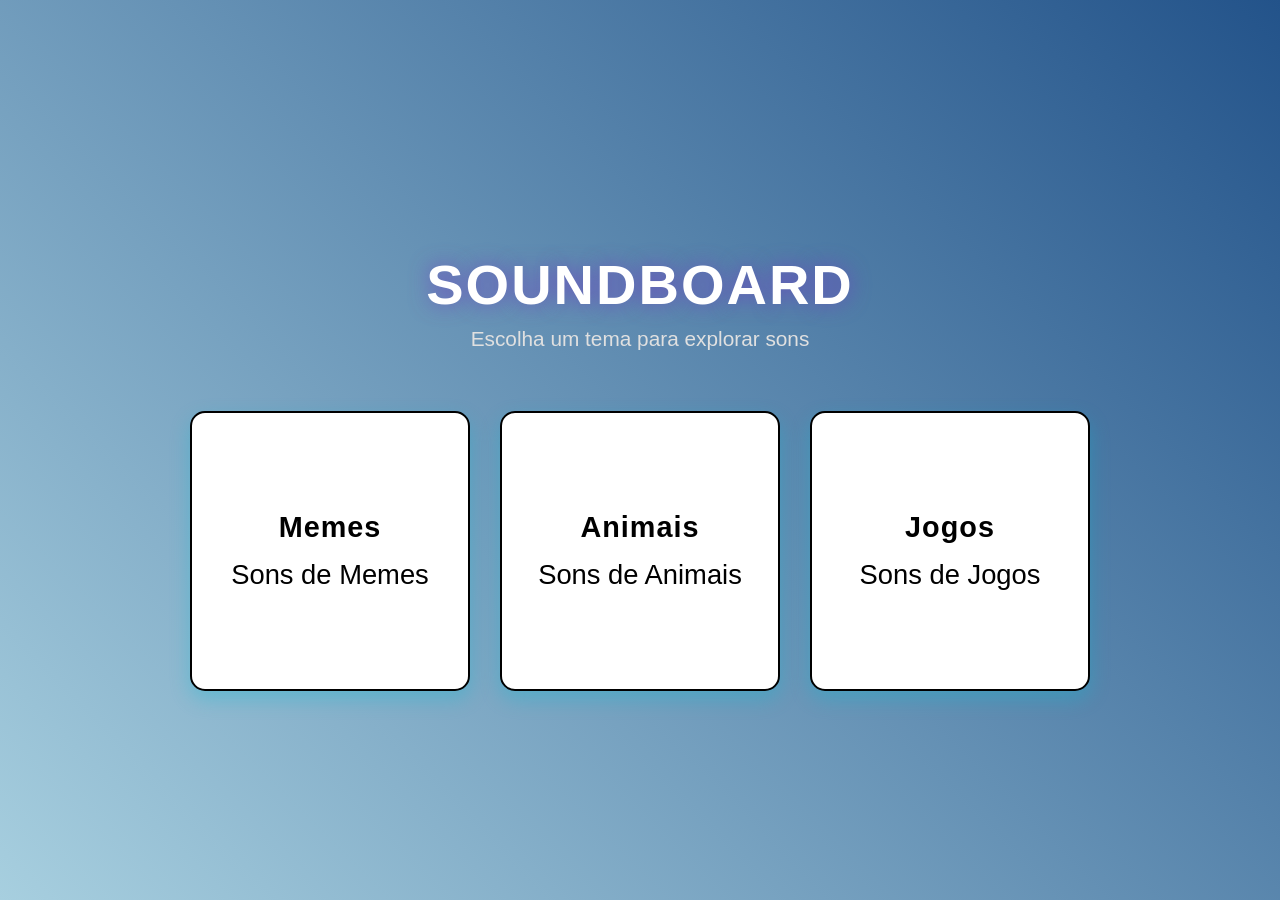
<file: index.html>
<!DOCTYPE html>
<html lang="pt-br">
<head>
    <meta charset="UTF-8">
    <meta name="viewport" content="width=device-width, initial-scale=1.0">
    <title>Som - Soundboard</title>
    <link rel="stylesheet" href="styles/style.css">
</head>
<body onresize="mudarTamanho()">
    <div id="landingPage" class="landing-page">
        <header class="cabecalho">
            <h1 class="cabecalho__titulo">SOUNDBOARD</h1>
            <p class="cabecalho__subtitulo">Escolha um tema para explorar sons</p>
        </header>

        <div class="temas-container">
            <a href="memes.html" class="tema-btn" data-tema="natureza">
                <h2>Memes</h2>
                <p>Sons de Memes</p>
            </a>

            <a href="animais.html" class="tema-btn" data-tema="natureza">
                <h2>Animais</h2>
                <p>Sons de Animais</p>
            </a>

            <a href="jogos.html" class="tema-btn" data-tema="natureza">
                <h2>Jogos</h2>
                <p>Sons de Jogos</p>
            </a>
        </div>
    </div>

    <script src="scripts/app.js"></script>
</body>
</html>
</file>
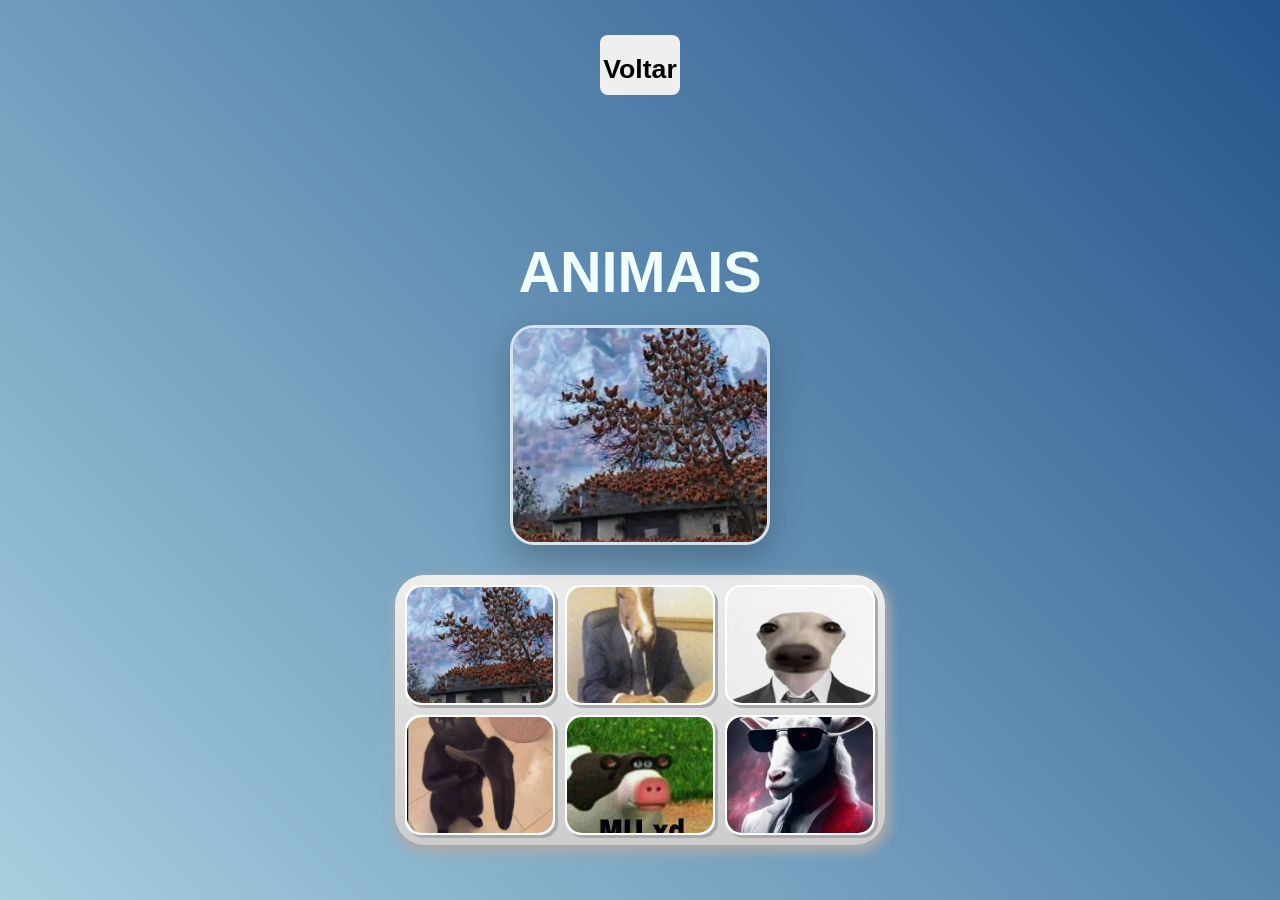
<file: animais.html>
<!DOCTYPE html>
<html lang="pt-br">
<head>
    <meta charset="UTF-8">
    <meta name="viewport" content="width=device-width, initial-scale=1.0">
    <title>SoundBoard - Animais</title>
    <link rel="shortcut icon" href="/assets/images/bateria.png" type="image/x-icon">
    <link rel="stylesheet" href="styles/style.css">
</head>

<body onresize="mudarTamanho()">
    <header>
        <button class="voltar" onclick="window.location.href='index.html'">
            <h1 class="voltar-titulo">Voltar</h1>
        </button>
    </header>
    <main>
        <h1>ANIMAIS</h1>
        <div id="destaque-som" class="destaque-som visible">
            <img id="imagem-destaque" class="destaque-som__imagem" src="./imagens/galinha.jpg" alt="Imagem do som em destaque">
        </div>
        <section class="teclado">
            <button class="tecla tecla_galinha"><img src="./imagens/galinha.jpg" alt="Galinha"></button>
            <button class="tecla tecla_cavalo"><img src="./imagens/cavalo.jpg" alt="Cavalo"></button>
            <button class="tecla tecla_cachorro"><img src="./imagens/cachorro2.jpg" alt="Cachorro"></button>

            <button class="tecla tecla_gato"><img src="./imagens/gato.jpg" alt="Gato"></button>
            <button class="tecla tecla_vaca"><img src="./imagens/vaca.jpg" alt="Vaca"></button>
            <button class="tecla tecla_bode"><img src="./imagens/bode.jpg" alt="Bode"></button>

           
        </section>
    </main>
    <footer></footer>
    <audio  src="./assets/Animais/galinhas.mp3" id="som_tecla_galinha"></audio>
    <audio  src="./assets/Animais/cavalo_2.mp3" id="som_tecla_cavalo"></audio>
    <audio  src="./assets/Animais/dog-barking-cachorro-latindo.mp3" id="som_tecla_cachorro"></audio>

    <audio  src="./assets/Animais/gato-miau.mp3" id="som_tecla_gato"></audio>
    <audio  src="./assets/Animais/cow1_1.mp3" id="som_tecla_vaca"></audio>
    <audio  src="./assets/Animais/bode-gritando-2.mp3" id="som_tecla_bode"></audio>


    <script src="scripts/app.js"></script>
</body>
</html>
</file>
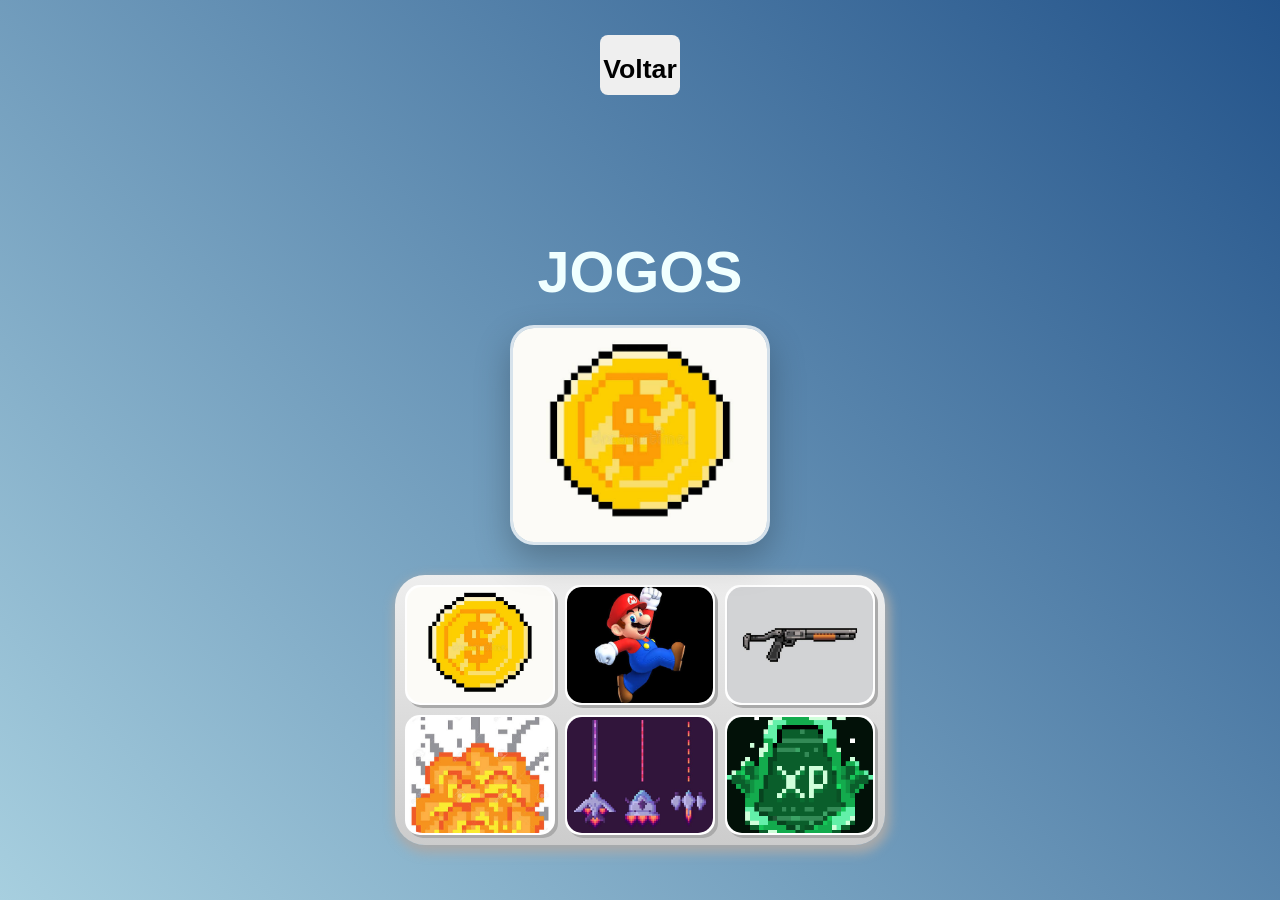
<file: jogos.html>
<!DOCTYPE html>
<html lang="pt-br">
<head>
    <meta charset="UTF-8">
    <meta name="viewport" content="width=device-width, initial-scale=1.0">
    <title>SoundBoard - Memes</title>
    <link rel="shortcut icon" href="/assets/images/bateria.png" type="image/x-icon">
    <link rel="stylesheet" href="styles/style.css">
</head>
<body onresize="mudarTamanho()">
<body>
    <header>
        <button class="voltar" onclick="window.location.href='index.html'">
            <h1 class="voltar-titulo">Voltar</h1>
        </button>
    </header>
    <main>
        <h1>JOGOS</h1>
        <div id="destaque-som" class="destaque-som visible">
            <img id="imagem-destaque" class="destaque-som__imagem" src="./imagens/Jogos/moeda.jpg" alt="Imagem do som em destaque">
        </div>
        <section class="teclado">
            <button class="tecla tecla_moedas"><img src="./imagens/Jogos/moeda.jpg" alt="Moedas"></button>
            <button class="tecla tecla_pulo"><img src="./imagens/Jogos/pulo.jpg" alt="Pulo"></button>
            <button class="tecla tecla_tiro"><img src="./imagens/Jogos/tiro.jpg" alt="Tiro"></button>

            <button class="tecla tecla_explosao"><img src="./imagens/Jogos/explosao.jpg" alt="Explosão"></button>
            <button class="tecla tecla_laser"><img src="./imagens/Jogos/laser.jpg" alt="Laser"></button>
            <button class="tecla tecla_xp"><img src="./imagens/Jogos/xp.png" alt="XP"></button>

           
        </section>
    </main>
    <footer></footer>
    <audio  src="./assets/Jogos/26f8b9_sonic_ring_sound_effect.mp3" id="som_tecla_moedas"></audio>
    <audio  src="./assets/Jogos/maro-jump-sound-effect_1.mp3" id="som_tecla_pulo"></audio>
    <audio  src="./assets/Jogos/tiro-escopeta.mp3" id="som_tecla_tiro"></audio>

    <audio  src="./assets/Jogos/Arcade retro game explosion echo sound effect SFX (HD).mp3" id="som_tecla_explosao"></audio>
    <audio  src="./assets/Jogos/Retro Arcade Laser Shoot Sound Effect Pack.mp3" id="som_tecla_laser"></audio>
    <audio  src="./assets/Jogos/orb.mp3" id="som_tecla_xp"></audio>

    <script src="scripts/app.js"></script>
</body>
</html>
</file>
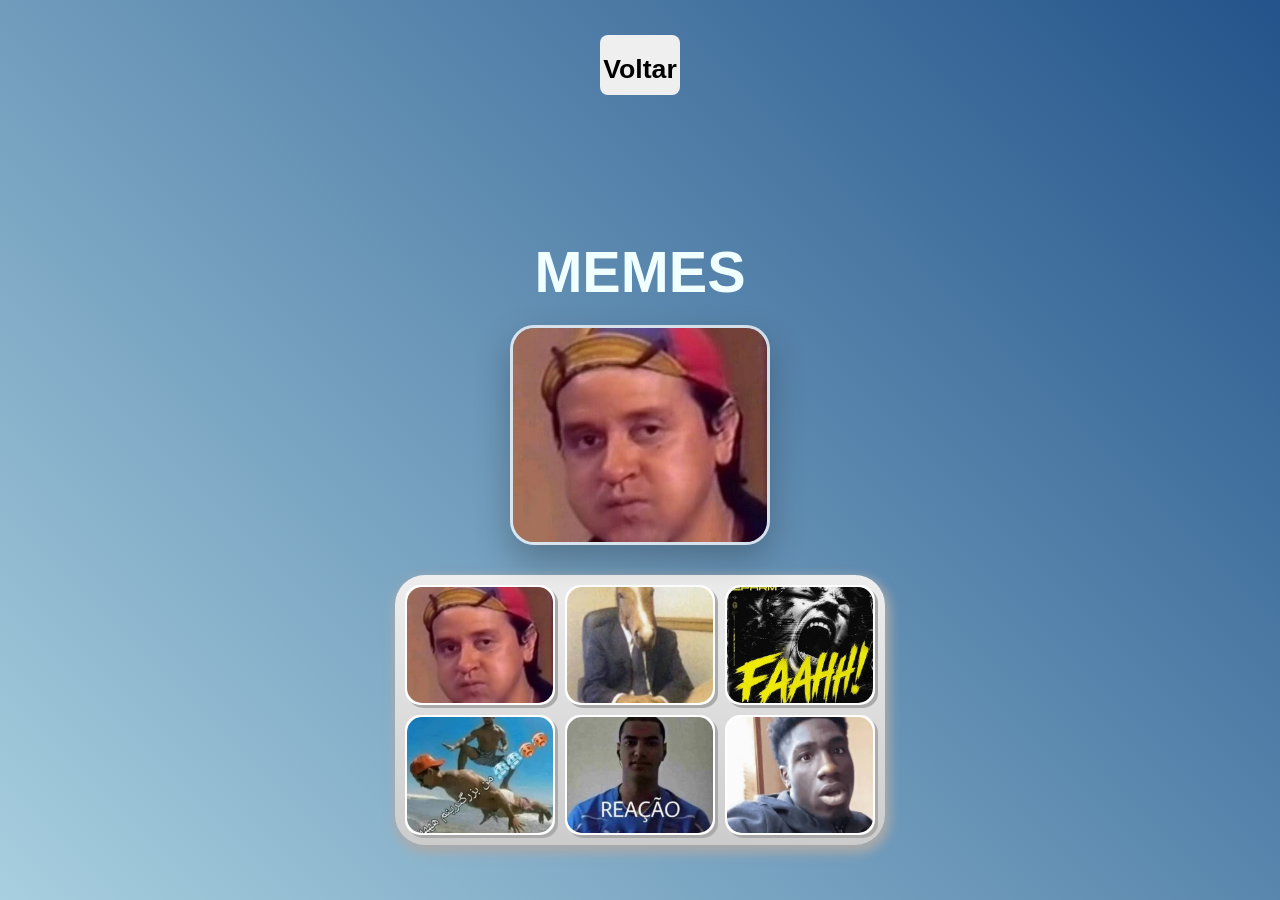
<file: memes.html>
<!DOCTYPE html>
<html lang="pt-br">
<head>
    <meta charset="UTF-8">
    <meta name="viewport" content="width=device-width, initial-scale=1.0">
    <title>SoundBoard - Memes</title>
    <link rel="shortcut icon" href="/assets/images/bateria.png" type="image/x-icon">
    <link rel="stylesheet" href="styles/style.css">
</head>
<body onresize="mudarTamanho()">
    <header>
        <button class="voltar" onclick="window.location.href='index.html'">
            <h1 class="voltar-titulo">Voltar</h1>
        </button>
    </header>
    <main>
        <h1>MEMES</h1>

        <div id="destaque-som" class="destaque-som visible">
            <img id="imagem-destaque" class="destaque-som__imagem" src="./imagens/kiko.jpg" alt="Imagem do som em destaque">
        </div>
        <section class="teclado">
            <button class="tecla tecla_kiko"><img src="./imagens/kiko.jpg" alt="Kiko"></button>
            <button class="tecla tecla_cavalo"><img src="./imagens/cavalo.jpg" alt="Cavalo"></button>
            <button class="tecla tecla_fah"><img src="./imagens/faahh.jpg" alt="Fah"></button>

            <button class="tecla tecla_bark"><img src="./imagens/cachorro.jpg" alt="Bark"></button>
            <button class="tecla tecla_enrique"><img src="./imagens/enrique.jpg" alt="Enrique"></button>
            <button class="tecla tecla_omg"><img src="./imagens/omg.jpg" alt="OMG"></button>

           
        </section>
    </main>
    <footer></footer>
    <audio  src="./assets/Memes/risada-do-kiko-half-clean-version.mp3" id="som_tecla_kiko"></audio>
    <audio  src="./assets/Memes/cavalo-rodrigo-faro.mp3" id="som_tecla_cavalo"></audio>
    <audio  src="./assets/Memes/faaah.mp3" id="som_tecla_fah"></audio>

    <audio  src="./assets/Memes/bark-fart_XRsy1HE.mp3" id="som_tecla_bark"></audio>
    <audio  src="./assets/Memes/enrique.mp3" id="som_tecla_enrique"></audio>
    <audio  src="./assets/Memes/oh-my-god-meme.mp3" id="som_tecla_omg"></audio>

    <script src="scripts/app.js"></script>
</body>
</html>
</file>
<file: styles/style.css>
:root {
    --branca: #ffffff;
    --cinza-claro: #e0e0e0;
    --cinza-escuro: #333333;
    --cor-primaria: #6f42c1;
    --cor-secundaria: #00bcd4;
    --cor-sucesso: #4caf50;
}

* {
    margin: 0;
    padding: 0;
    box-sizing: border-box;
}

html {
    font-size: 16px;
}

body {
    background: linear-gradient(45deg, #010105 0%, #010647 100%);
    min-height: 100vh;
    color: var(--branca);
    font-family: 'Arial', Helvetica, sans-serif;
    overflow: hidden;
}

.landing-page {
    display: flex;
    flex-direction: column;
    justify-content: center;
    align-items: center;
    min-height: 100vh;
    padding: 20px;
    width: 100%;
}

.cabecalho {
    text-align: center;
    margin-bottom: 60px;
}

.cabecalho__titulo {
    font-size: clamp(2.2rem, 5vw, 3.5rem);
    font-weight: bold;
    margin-bottom: 10px;
    text-shadow: 0 0 20px rgba(111, 66, 193, 0.8);
    color: #ffffff;
    font-family: 'Oswald', sans-serif;
    letter-spacing: 2px;
}

.cabecalho__subtitulo {
    font-size: clamp(1rem, 2vw, 1.3rem);
    color: var(--cinza-claro);
    margin-top: 10px;
    font-weight: 300;
}

.temas-container {
    display: flex;
    gap: 30px;
    flex-wrap: wrap;
    justify-content: center;
    width: 100%;
    max-width: 1200px;
}

.tema-btn {
    background-color: #ffffff;
    border: 2px solid #000000;
    border-radius: 15px;
    padding: 30px;
    width: min(100%, 280px);
    min-height: 280px;
    cursor: pointer;
    transition: all 0.3s ease;
    display: flex;
    flex-direction: column;
    justify-content: center;
    align-items: center;
    gap: 15px;
    box-shadow: 0 8px 20px rgba(0, 188, 212, 0.3);
    color: var(--branca);
    font-size: 1em;
    text-decoration: none;
}

.tema-btn:hover{
    background-color: gray;
    color: gray;
}

.tema-btn h2 {
    font-size: clamp(1.4rem, 3vw, 1.8rem);
    margin: 0;
    font-family: 'Oswald', sans-serif;
    letter-spacing: 1px;
    color: #000000;
}

.tema-btn p {
    font-size: 0.95em;
    color: #000000;
    text-align: center;
}

@media (max-width: 900px) {
    body {
        overflow-y: auto;
    }

    .landing-page {
        padding: 24px 16px 40px;
        justify-content: flex-start;
    }

    .cabecalho {
        margin-bottom: 40px;
    }

    .temas-container {
        gap: 20px;
    }

    .tema-btn {
        width: min(100%, 260px);
        min-height: 220px;
        padding: 24px 18px;
    }
}

@media (max-width: 480px) {
    .landing-page {
        min-height: auto;
        padding: 20px 12px 32px;
    }

    .cabecalho {
        margin-bottom: 30px;
    }

    .cabecalho__titulo {
        letter-spacing: 1px;
    }

    .cabecalho__subtitulo {
        font-size: 0.95rem;
    }

    .temas-container {
        flex-direction: column;
        align-items: center;
    }

    .tema-btn {
        width: 100%;
        max-width: 320px;
        min-height: 180px;
    }
}

.soundboard {
    display: flex;
    flex-direction: column;
    height: 100vh;
    padding: 20px;
    overflow-y: auto;
}

.soundboard.hidden {
    display: none;
}

.soundboard__header {
    display: flex;
    align-items: center;
    gap: 20px;
    margin-bottom: 40px;
    padding: 20px;
    background: rgba(111, 66, 193, 0.3);
    border-radius: 10px;
    border-left: 5px solid #00bcd4;
}

.soundboard__header h1 {
    font-size: 2.5em;
    font-family: 'Oswald', sans-serif;
    color: #00bcd4;
    text-shadow: 0 0 15px rgba(0, 188, 212, 0.5);
    flex-grow: 1;
}

.btn-voltar {
    background: linear-gradient(135deg, #6f42c1 0%, #00bcd4 100%);
    border: none;
    color: white;
    padding: 12px 20px;
    border-radius: 8px;
    cursor: pointer;
    font-size: 1.1em;
    font-weight: bold;
    transition: all 0.3s ease;
    white-space: nowrap;
}

.soundboard__grid {
    display: grid;
    grid-template-columns: repeat(auto-fit, minmax(150px, 1fr));
    gap: 20px;
    padding: 20px;
    flex-grow: 1;
}

.som-btn {
    background: linear-gradient(135deg, rgba(111, 66, 193, 0.7) 0%, rgba(0, 188, 212, 0.7) 100%);
    border: 2px solid #00bcd4;
    border-radius: 12px;
    padding: 20px;
    cursor: pointer;
    transition: all 0.3s ease;
    display: flex;
    flex-direction: column;
    justify-content: center;
    align-items: center;
    gap: 10px;
    color: var(--branca);
    font-size: 1em;
    min-height: 140px;
    box-shadow: 0 5px 15px rgba(0, 188, 212, 0.2);
}

.som-btn span {
    font-size: 2.5em;
    display: block;
    filter: drop-shadow(0 0 5px rgba(255, 255, 255, 0.3));
}

.som-btn p {
    font-weight: bold;
    text-align: center;
    font-size: 0.95em;
}

.som-btn:hover {
    transform: translateY(-8px) scale(1.08);
    box-shadow: 0 12px 30px rgba(0, 188, 212, 0.5);
    border-color: #ffffff;
    background: linear-gradient(135deg, rgba(111, 66, 193, 0.9) 0%, rgba(0, 188, 212, 0.9) 100%);
}

.som-btn:active {
    transform: translateY(-3px);
    box-shadow: 0 6px 15px rgba(0, 188, 212, 0.4);
}

/* -------------------------------------------------------------------------------- */

:root{
    --cinza: #aaa;
    --vermelho: #e93d50;
    --vermelho-escuro: #af303f;
    --branca: #fff;
    --luz: rgb(229, 255, 0);
}

body{
    background: linear-gradient(45deg, #a7cfdf 0%, #23538a 100% ); 
    height: 100vh;
    display: flex;
    justify-content: center;
    align-items: center;
    flex-direction: column;
    color: var(--branca);
    font-family: Arial, Helvetica, sans-serif;
    font-size: 1.8em;
}

*{
    margin: 0;
    padding: 0;
    box-sizing: border-box;
}

h1{
    font-family: Arial, Helvetica, sans-serif;
    color: azure;
    text-align: center;
    padding-top: 10%;
}

.teclado{
    background: linear-gradient(to bottom, #eee 0%, #ccc);
    padding: 10px;
    border-radius: 30px;
    box-shadow: 2px 5px 11px 3px var(--cinza);
    display: grid;
    grid-template-columns: repeat(3, 1fr);
    gap: 10px;
}

.tecla{
    color: var(--luz);
    background: var(--branca);
    cursor: pointer;
    border-radius: 15px;
    box-shadow: 3px 3px 0 var(--cinza);
    height: 120px;
    width: 150px;
    font-size: 1.2em;
    text-align: center;
    color: var(--vermelho);
    font-weight: bolder;
    padding: 0;
    overflow: hidden;
    display: flex;
    align-items: center;
    justify-content: center;
    border: 2px solid transparent;
}

.tecla img {
    width: 100%;
    height: 100%;
    object-fit: cover;
    display: block;
    border-radius: 15px;
}

.tecla.ativa,
.tecla:active{
    background-color: var(--vermelho);
    border: 4px solid var(--vermelho);
    box-shadow: 3px 3px 0 var(--vermelho-escuro) inset;
    color: var(--branca);
    outline: none;
    transform: scale(0.98);
}

.tecla.focus,
.tecla:focus{
    outline: none;
    box-shadow: 1px 1px 10px var(--luz);
}

.tecla.ativa:focus,
.tecla:active:focus{
    box-shadow: 3px 3px 0 var(--vermelho-escuro) inset, 1px 1px 10px var(--luz);
}

.voltar{
    color: #000000;
    border: none;
    border-radius: 8px;
    height: 60px;
    width: 80px;
    cursor: pointer;
}

.voltar:hover{
    background-color: gray;
}

.voltar-titulo{
    color: #000000;
}

.imagem{
    color: white;
}

.quadrado-imagem {
    width: 220px;
    height: 220px;
    background: #ffffff;
    border: 4px solid #fff;
    border-radius: 20px;
    margin: 0 auto 20px;
    overflow: hidden;
    display: flex;
    align-items: center;
    justify-content: center;
    box-shadow: 0 8px 20px rgba(0, 0, 0, 0.25);
}

main {
    display: flex;
    flex-direction: column;
    align-items: center;
    width: 100%;
    gap: 20px;
    padding: 20px;
}

.destaque-som {
    width: min(100%, 260px);
    height: 220px;
    background: rgba(255, 255, 255, 0.12);
    border: 3px solid rgba(255, 255, 255, 0.7);
    border-radius: 24px;
    overflow: hidden;
    box-shadow: 0 15px 35px rgba(0, 0, 0, 0.25);
    backdrop-filter: blur(4px);
    display: flex;
    align-items: center;
    justify-content: center;
    margin: 0 auto 10px;
}

.destaque-som__imagem {
    width: 100%;
    height: 100%;
    object-fit: cover;
    display: block;
}

@media (max-width: 600px) {
    .destaque-som {
        width: min(100%, 220px);
        height: 180px;
    }

    .teclado {
        grid-template-columns: repeat(2, 1fr);
    }

    img {
        width: 90%;
        height: 200px;
    }
}
</file>
